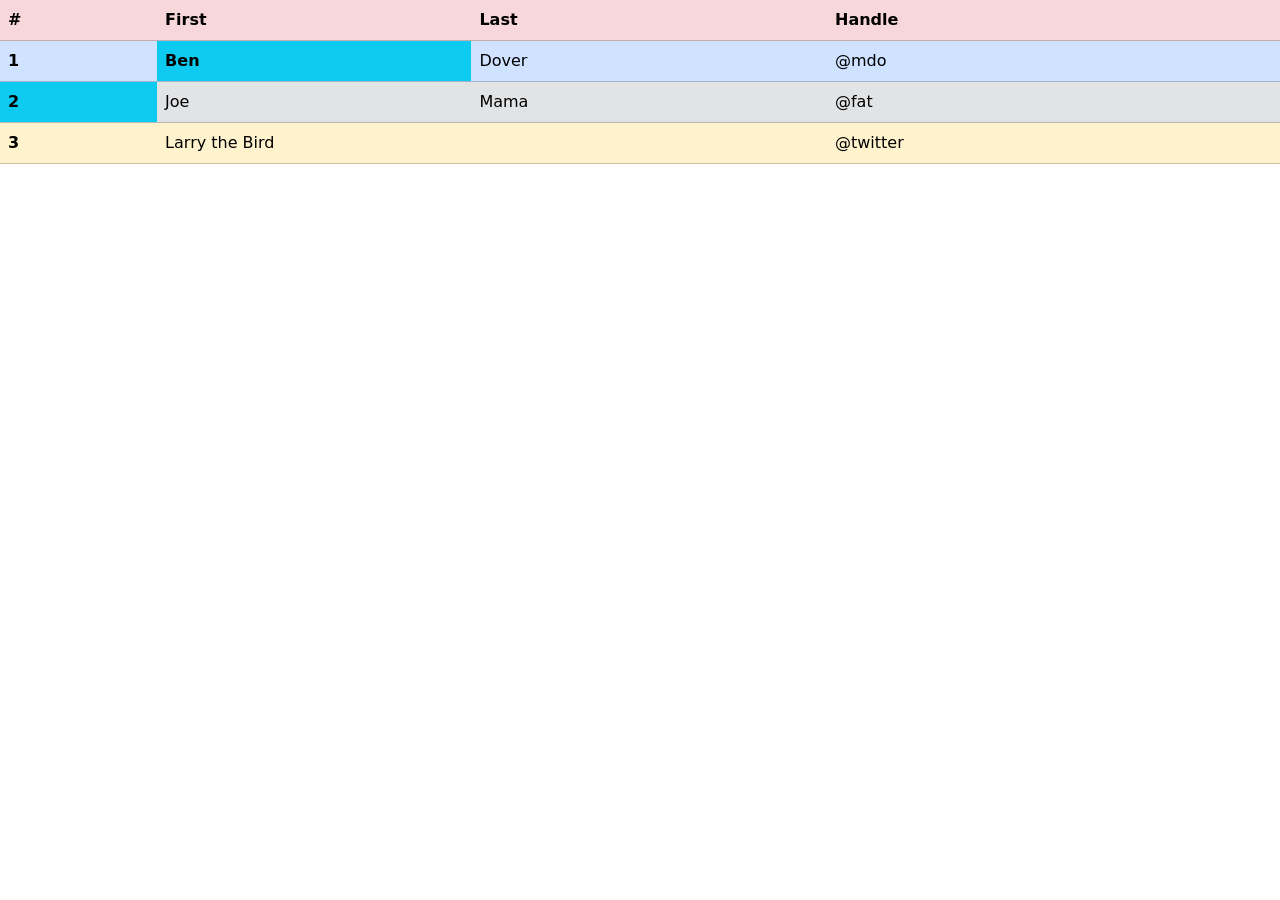
<file: bootstrap-table1.html>
<!DOCTYPE html>
<html lang="en">
<head>
    <meta charset="UTF-8">
    <meta name="viewport" content="width=device-width, initial-scale=1.0">
    <title>Bootstrap Table 1</title>
    <link rel="stylesheet" href="https://cdn.jsdelivr.net/npm/bootstrap@5.3.3/dist/css/bootstrap.min.css ">
    <link rel="stylesheet" href="https://cdn.jsdelivr.net/npm/bootstrap@5.3.3/dist/js/bootstrap.bundle.min.js ">
    <script src="https://cdn.jsdelivr.net/npm/@popperjs/core@2.11.8/dist/umd/popper.min.js" integrity="sha384-I7E8VVD/ismYTF4hNIPjVp/Zjvgyol6VFvRkX/vR+Vc4jQkC+hVqc2pM8ODewa9r" crossorigin="anonymous"></script>
    <script src="https://cdn.jsdelivr.net/npm/bootstrap@5.3.3/dist/js/bootstrap.min.js" integrity="sha384-0pUGZvbkm6XF6gxjEnlmuGrJXVbNuzT9qBBavbLwCsOGabYfZo0T0to5eqruptLy" crossorigin="anonymous"></script>

</head>
<body>
    <!-- Hoverable Table Part 1 -->
    <table class="table table-hover">
        <thead>
            <tr class="table-danger">
                <th scope="col">#</th>
                <th scope="col">First</th>
                <th scope="col">Last</th>
                <th scope="col">Handle</th>
            </tr>
        </thead>
        <tbody>
            <tr class="table-primary">
                <th scope="row">1</th>
                <th class="bg-info">Ben</th>
                <td>Dover</td>
                <td>@mdo</td>
            </tr>
            <tr class="table-secondary">
                <th scope="row" class="bg-info">2</th>
                <td>Joe</td>
                <td>Mama</td>
                <td>@fat</td>
            </tr>
            <tr class="table-warning">
                <th scope="row">3</th>
                <td colspan="2">Larry the Bird</td>
                <td>@twitter</td>
            </tr>
        </tbody>
    </table>
</body>
</html>
</file>
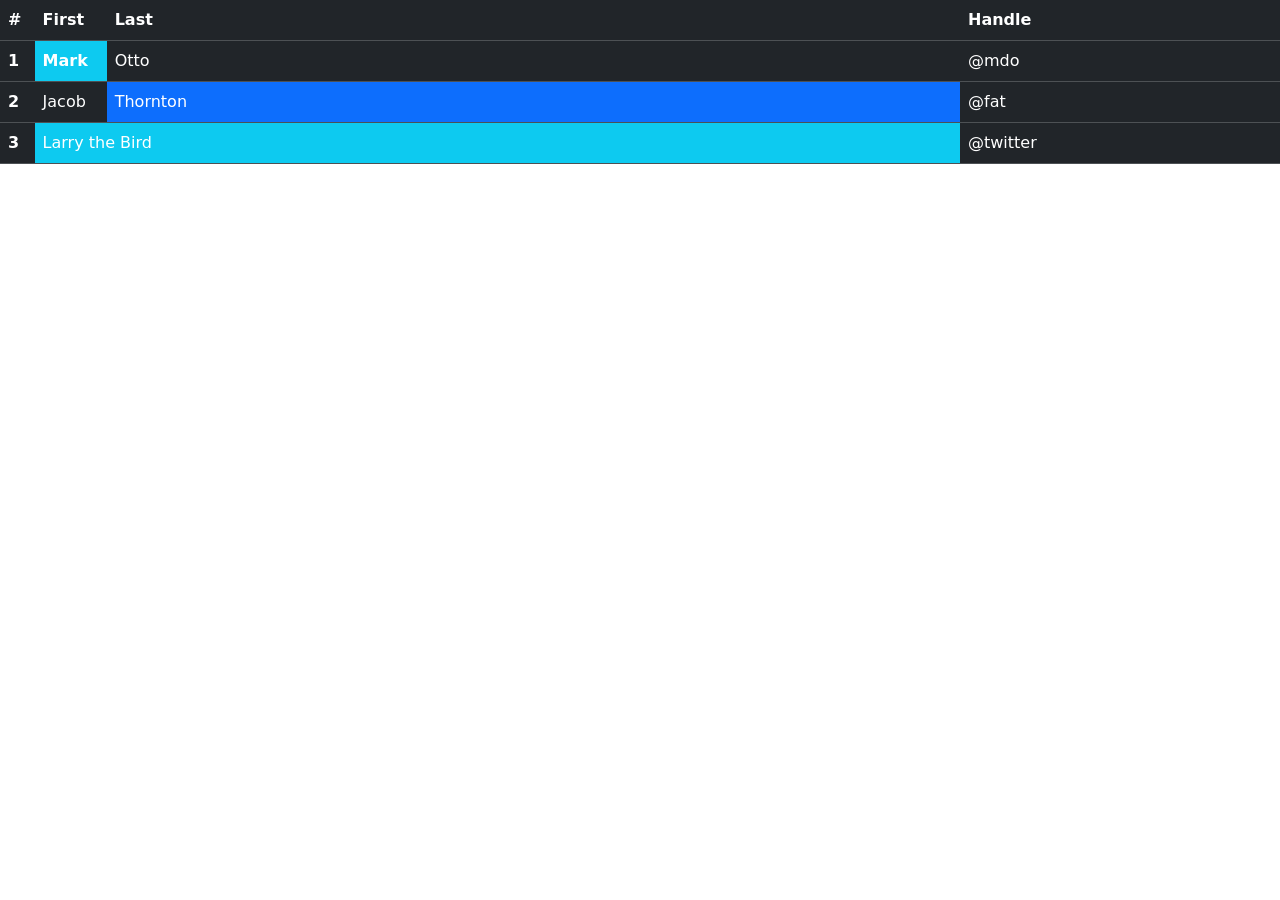
<file: bootstrap-table2.html>
<!DOCTYPE html>
<html lang="en">
<head>
    <meta charset="UTF-8">
    <meta name="viewport" content="width=device-width, initial-scale=1.0">
    <title>Bootstrap Table 2</title>
    <link rel="stylesheet" href="https://cdn.jsdelivr.net/npm/bootstrap@5.3.3/dist/css/bootstrap.min.css ">
    <link rel="stylesheet" href="https://cdn.jsdelivr.net/npm/bootstrap@5.3.3/dist/js/bootstrap.bundle.min.js ">
    <script src="https://cdn.jsdelivr.net/npm/@popperjs/core@2.11.8/dist/umd/popper.min.js" integrity="sha384-I7E8VVD/ismYTF4hNIPjVp/Zjvgyol6VFvRkX/vR+Vc4jQkC+hVqc2pM8ODewa9r" crossorigin="anonymous"></script>
    <script src="https://cdn.jsdelivr.net/npm/bootstrap@5.3.3/dist/js/bootstrap.min.js" integrity="sha384-0pUGZvbkm6XF6gxjEnlmuGrJXVbNuzT9qBBavbLwCsOGabYfZo0T0to5eqruptLy" crossorigin="anonymous"></script>
</head>
<body>
    <!-- Hoverable Table Part 2 -->
    <table class="table table-hover table-dark">
        <thead>
            <tr>
                <th scope="col">#</th>
                <th scope="col">First</th>
                <th scope="col">Last</th>
                <th scope="col">Handle</th>
            </tr>
        </thead>
        <tbody>
            <tr>
                <th scope="row">1</th>
                <th class="bg-info">Mark</th>
                <td>Otto</td>
                <td>@mdo</td>
            </tr>
            <tr>
                <th scope="row">2</th>
                <td class="col-bg-3 md-3">Jacob</td>
                <td class="bg-primary col-bg-3 col-md-8">Thornton</td>
                <td class="col-bg-3 col-md-3">@fat</td>
            </tr>
            <tr>
                <th scope="row">3</th>
                <td colspan="2" class="bg-info">Larry the Bird</td>
                <td>@twitter</td>
            </tr>
        </tbody>
    </table>
</body>
</html>
</file>
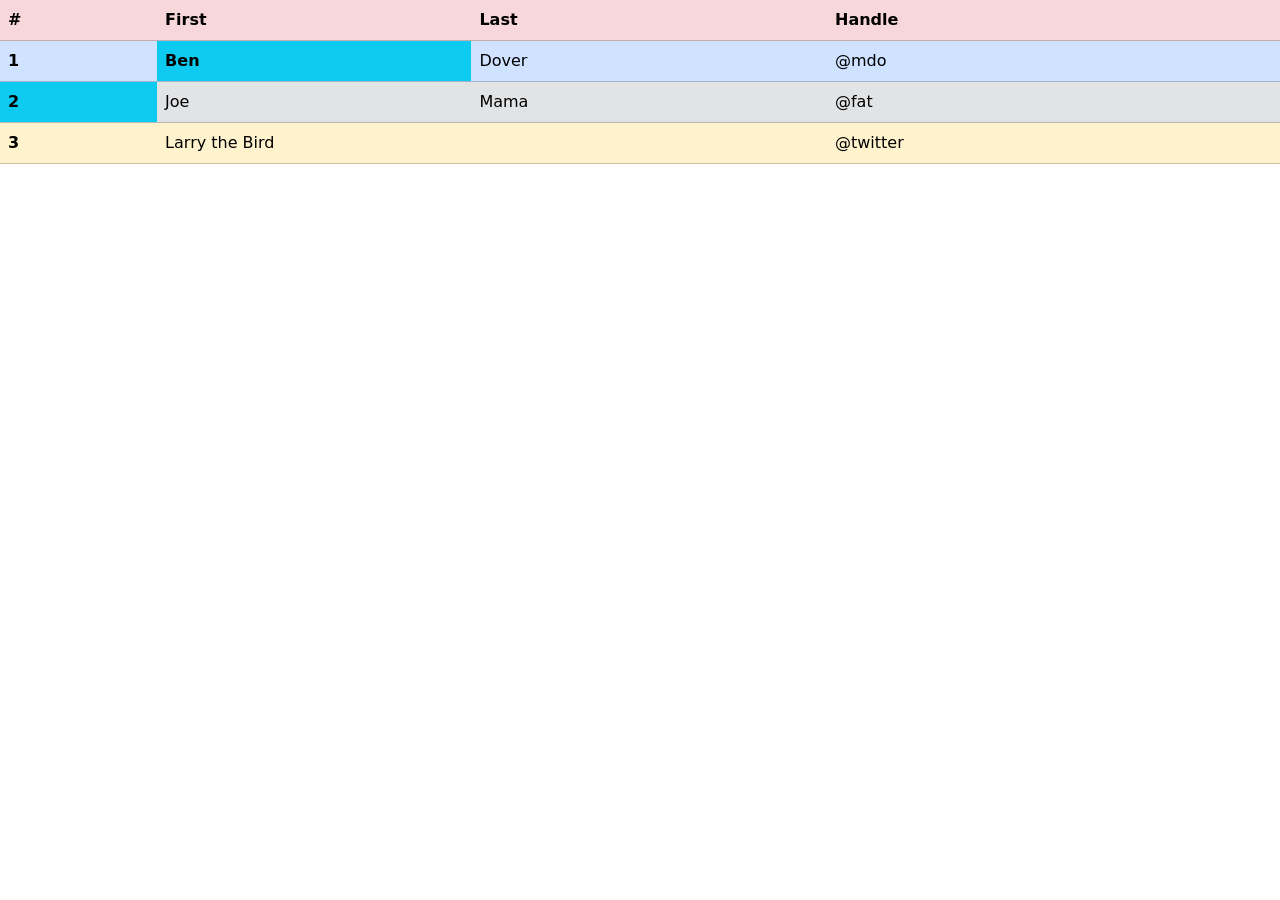
<file: table.html>
<!DOCTYPE html>
<html lang="en">
<head>
    <meta charset="UTF-8">
    <meta name="viewport" content="width=device-width, initial-scale=1.0">
    <title>Bootstrap Table</title>
    <link rel="stylesheet" href="https://cdn.jsdelivr.net/npm/bootstrap@5.3.3/dist/css/bootstrap.min.css ">
    <link rel="stylesheet" href="https://cdn.jsdelivr.net/npm/bootstrap@5.3.3/dist/js/bootstrap.bundle.min.js ">
    <script src="https://cdn.jsdelivr.net/npm/@popperjs/core@2.11.8/dist/umd/popper.min.js" integrity="sha384-I7E8VVD/ismYTF4hNIPjVp/Zjvgyol6VFvRkX/vR+Vc4jQkC+hVqc2pM8ODewa9r" crossorigin="anonymous"></script>
    <script src="https://cdn.jsdelivr.net/npm/bootstrap@5.3.3/dist/js/bootstrap.min.js" integrity="sha384-0pUGZvbkm6XF6gxjEnlmuGrJXVbNuzT9qBBavbLwCsOGabYfZo0T0to5eqruptLy" crossorigin="anonymous"></script>

</head>
<body>
    <!-- Hoverable Table Part 1 -->
    <table class="table table-hover">
        <!---------------------------------->
        <thead>
            <tr class="table-danger">
                <th scope="col">#</th>
                <th scope="col">First</th>
                <th scope="col">Last</th>
                <th scope="col">Handle</th>
            </tr>
        </thead>
        <!---------------------------------->
        <tbody>
            <tr class="table-primary">
                <th scope="row">1</th>
                <th class="bg-info">Ben</th>
                <td>Dover</td>
                <td>@mdo</td>
            </tr>
            <tr class="table-secondary">
                <th scope="row" class="bg-info">2</th>
                <td>Joe</td>
                <td>Mama</td>
                <td>@fat</td>
            </tr>
            <tr class="table-warning">
                <th scope="row">3</th>
                <td colspan="2">Larry the Bird</td>
                <td>@twitter</td>
            </tr>
        </tbody>
    </table>
    <!-------------------------------------->
</body>
</html>
</file>
